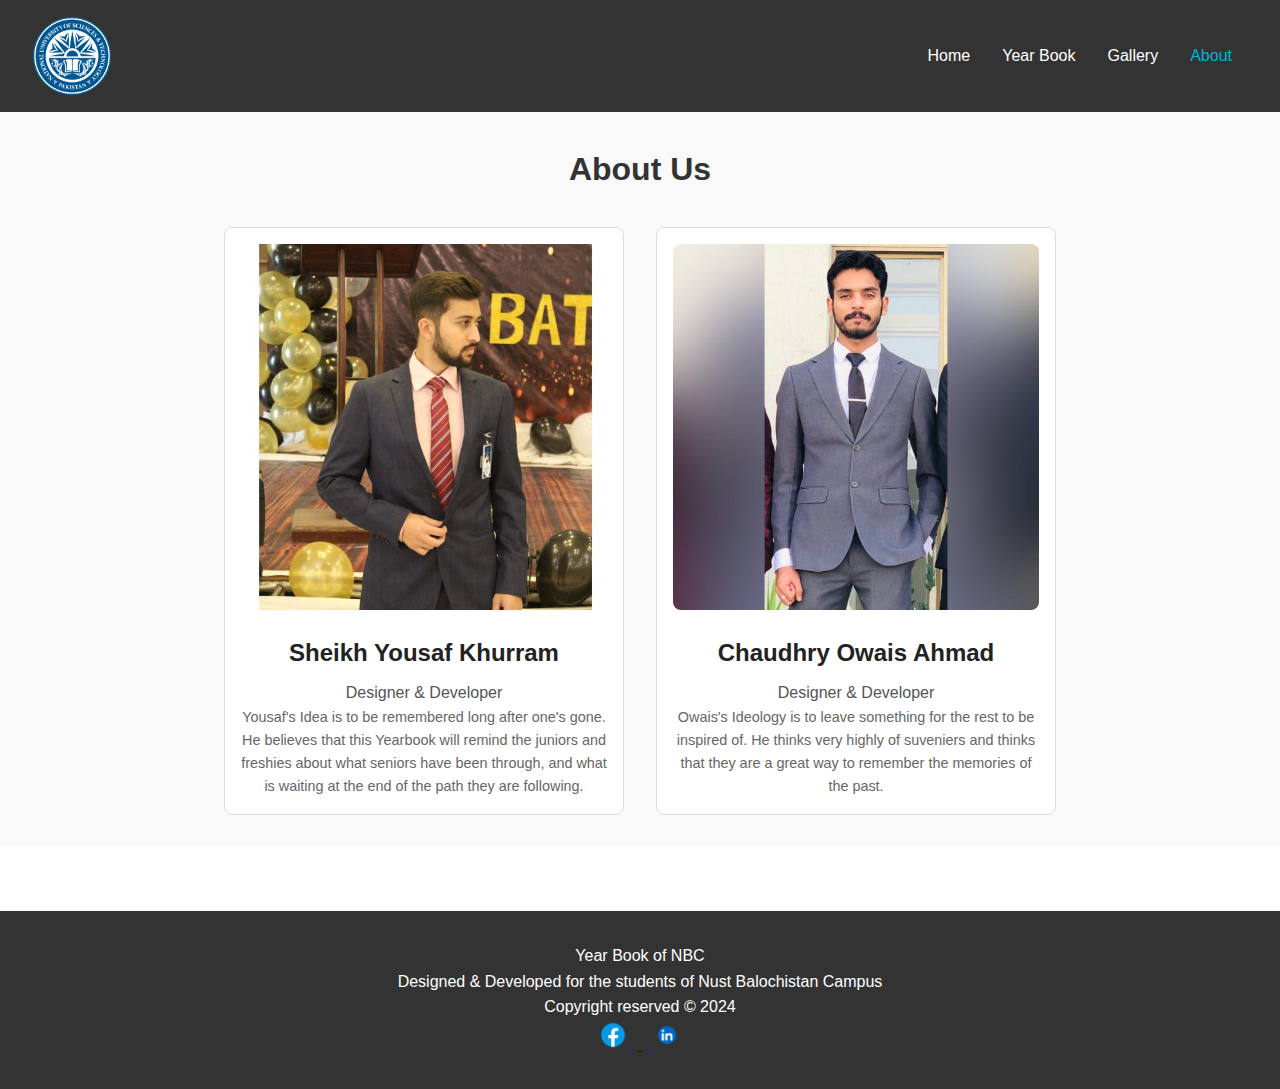
<file: yearbook/about.html>
<!DOCTYPE html>
<html lang="en">
<head>
    <meta charset="UTF-8">
    <meta name="viewport" content="width=device-width, initial-scale=1.0">
    <title>Digital Year Book of NBC</title>
    <link rel="stylesheet" href="styles.css">
</head>
<body style="margin: 0; font-family: Arial, sans-serif; line-height: 1.6;">

    <!-- Navbar -->
    <header>
        <div class="navbar">
            <img src="./logo.png" alt="NBC Logo" class="logo">
            <nav>
                <ul>
                    <li><a href="index.html">Home</a></li>
                    <li><a href="yearbook.html">Year Book</a></li>
                    <li><a href="gallery.html">Gallery</a></li>
                    <li><a href="#"  class="active">About</a></li>
                </ul>
            </nav>
        </div>
    </header>

    <!-- About Us Section -->
    <section id="about-us" style="padding: 2rem; background-color: #f9f9f9;">
        <h1 style="text-align: center; font-size: 2rem; color: #333;">About Us</h1>
        <div class="team" style="display: flex; justify-content: center; gap: 2rem; margin-top: 2rem;">
            <!-- Team Member 1 -->
            <div class="team-member" style="text-align: center; width: 400px; border: 1px solid #ddd; border-radius: 8px; background: #fff; padding: 1rem;">
                <img src="./team/team1.jpg" alt="Team Member 1" style="width: 100%; border-radius: 8px;">
                <h3 style="margin: 1rem 0 0.5rem; font-size: 1.5rem; color: #222;">Sheikh Yousaf Khurram</h3>
                <p style="font-size: 1rem; color: #555;">Designer & Developer</p>
                <p style="font-size: 0.9rem; color: #666;">Yousaf's Idea is to be remembered long after one's gone. He believes that this Yearbook will remind the juniors and freshies about what seniors have been through, and what is waiting at the end of the path they are following.</p>
            </div>
            <!-- Team Member 2 -->
            <div class="team-member" style="text-align: center; width: 400px; border: 1px solid #ddd; border-radius: 8px; background: #fff; padding: 1rem;">
                <img src="./team/team2.jpg" alt="Team Member 2" style="width: 100%; border-radius: 8px;">
                <h3 style="margin: 1rem 0 0.5rem; font-size: 1.5rem; color: #222;">Chaudhry Owais Ahmad</h3>
                <p style="font-size: 1rem; color: #555;">Designer & Developer</p>
                <p style="font-size: 0.9rem; color: #666;">Owais's Ideology is to leave something for the rest to be inspired of. He thinks very highly of suveniers and thinks that they are a great way to remember the memories of the past.</p>
            </div>
        </div>
    </section>

    <!-- Contact Us Section -->
    <section id="contact" style="padding: 2rem; background-color: #fff;">
        <script src="https://static.elfsight.com/platform/platform.js" async></script>
        <div class="elfsight-app-5911d0ee-556d-453a-896e-6b090f912059" data-elfsight-app-lazy></div>
    </section>

    <!-- Footer -->
    <footer>
        <div class="footer-container">
            <p>Year Book of NBC</p>
            <p>Designed & Developed for the students of Nust Balochistan Campus</p>
            <p>Copyright reserved © 2024</p>
            <div class="social-icons">
                <a href="https://www.facebook.com/NBCQtaofficial">
                    <img src="./logos/facebook-icon.png" alt="Facebook">
                </a>
                <a href="https://www.linkedin.com/in/nbc-quetta/">
                    <img src="./logos/linkedin-logo.webp" alt="LinkedIn">
                </a>
            </div>
        </div>
    </footer>

</body>
</html>
</file>
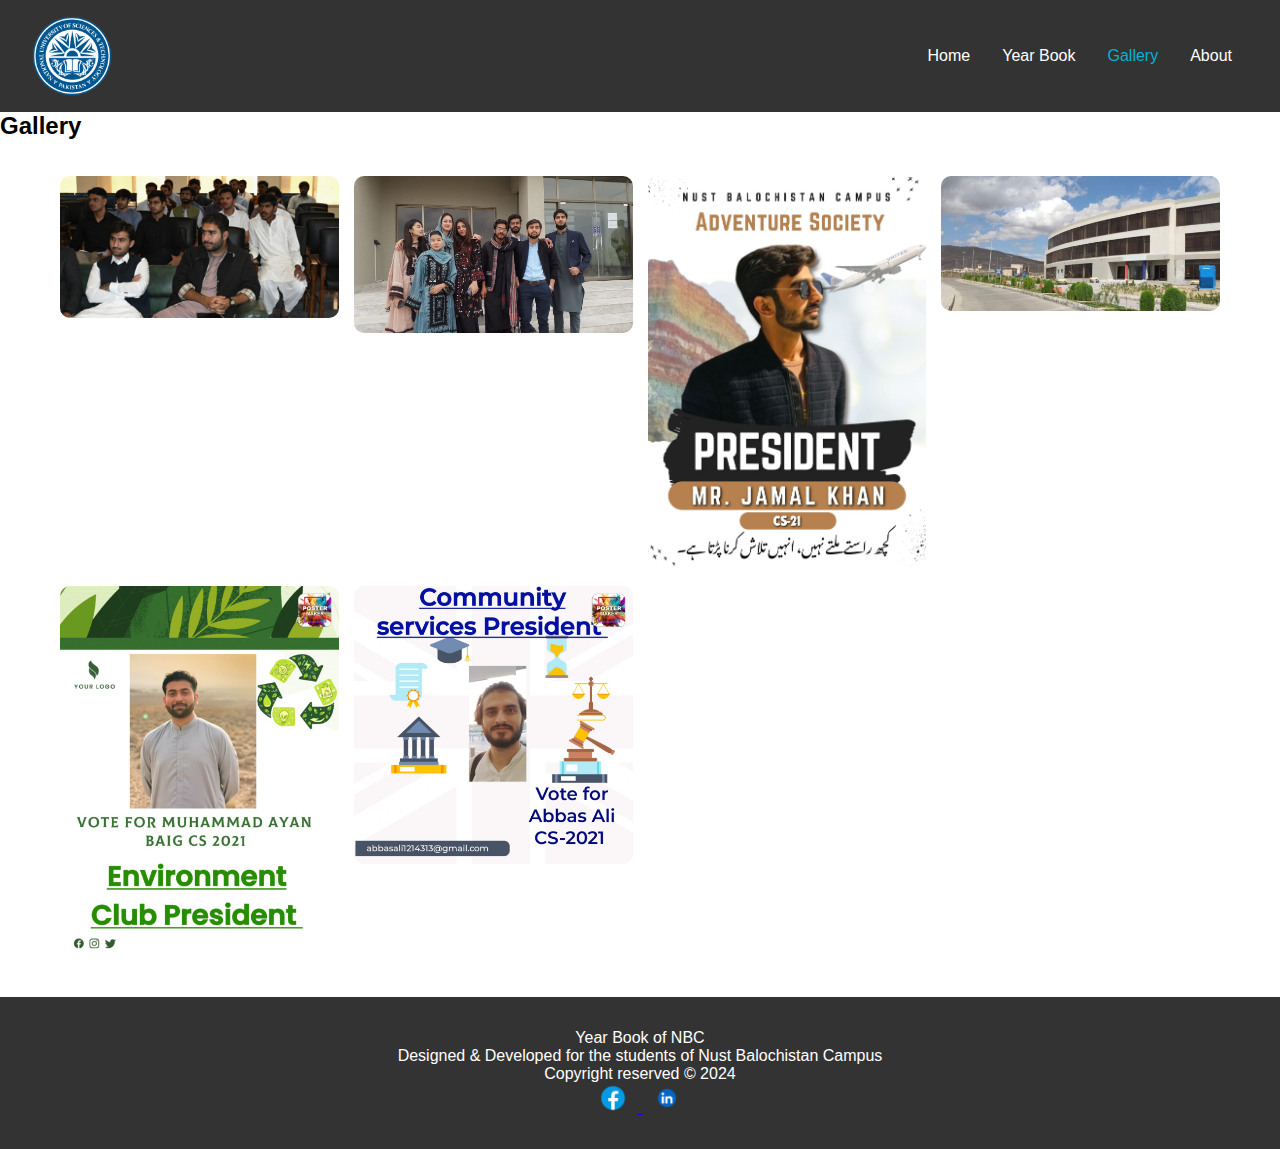
<file: yearbook/gallery.html>
<!DOCTYPE html>
<html lang="en">
<head>
    <meta charset="UTF-8">
    <meta name="viewport" content="width=device-width, initial-scale=1.0">
    <title>Gallery - Digital Year Book of NBC</title>
    <link rel="stylesheet" href="styles.css">
</head>
<body>
    <!-- Header Section -->
    <header>
        <div class="navbar">
            <img src="./logo.png" alt="NBC Logo" class="logo">
            <nav>
                <ul>
                    <li><a href="index.html">Home</a></li>
                    <li><a href="yearbook.html">Year Book</a></li>
                    <li><a href="#" class="active">Gallery</a></li>
                    <li><a href="about.html">About</a></li>
                </ul>
            </nav>
        </div>
    </header>

    <!-- Gallery Section -->
    <section id="dynamic-gallery">
        <h2>Gallery</h2>
        <div class="gallery-container">
            <!-- Images will be dynamically loaded here -->
        </div>
    </section>

    <!-- Footer -->
    <footer>
        <div class="footer-container">
            <p>Year Book of NBC</p>
            <p>Designed & Developed for the students of Nust Balochistan Campus</p>
            <p>Copyright reserved © 2024</p>
            <div class="social-icons">
                <a href="https://www.facebook.com/NBCQtaofficial">
                    <img src="./logos/facebook-icon.png" alt="Facebook">
                </a>
                <a href="https://www.linkedin.com/in/nbc-quetta/">
                    <img src="./logos/linkedin-logo.webp" alt="LinkedIn">
                </a>
            </div>
        </div>
    </footer>

    <script src="gallery.js"></script>
</body>
</html>
</file>
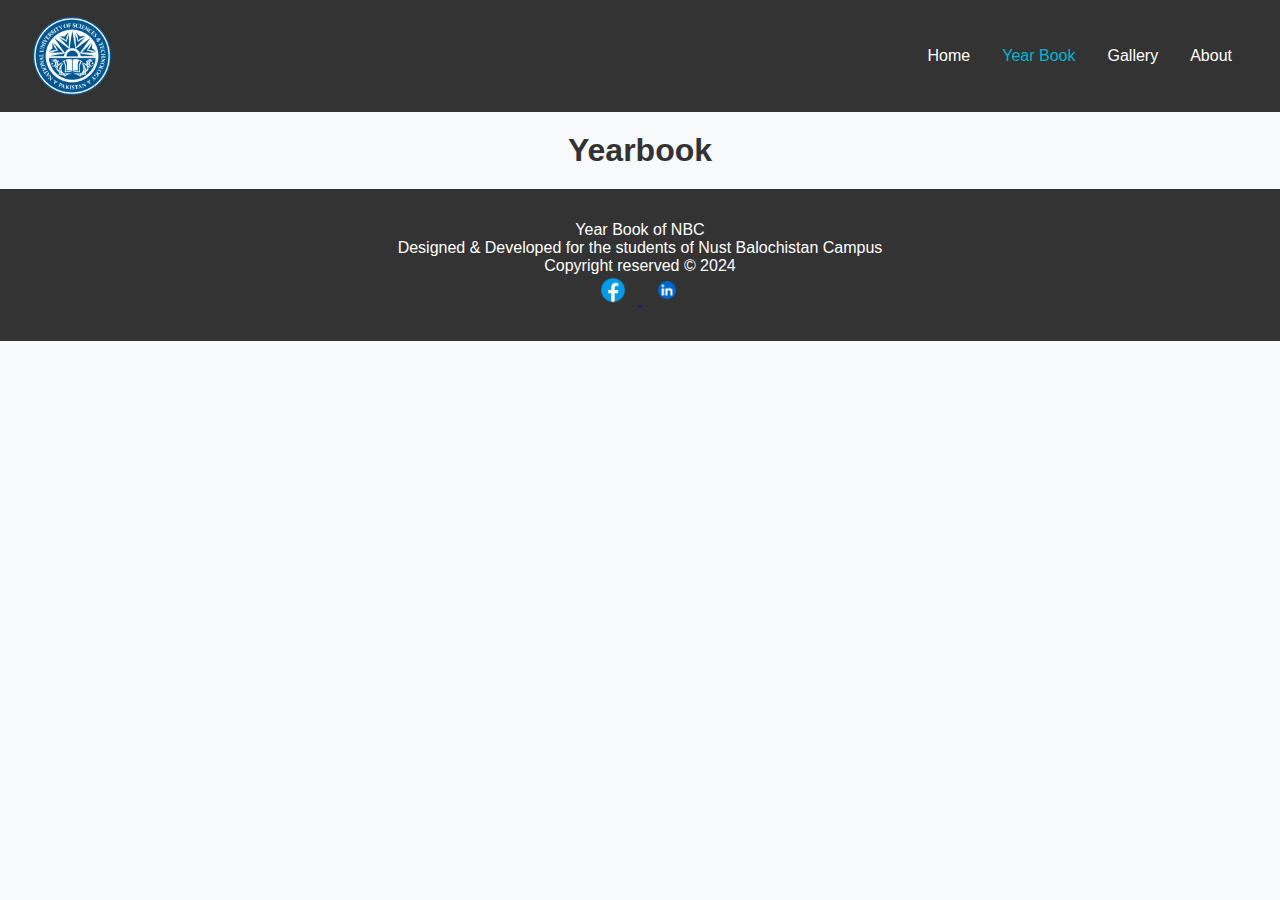
<file: yearbook/yearbook.html>
<!DOCTYPE html>
<html lang="en">
<head>
    <meta charset="UTF-8">
    <meta name="viewport" content="width=device-width, initial-scale=1.0">
    <title>Yearbook Data</title>
    <link rel="stylesheet" href="styles.css">

    <style>
        body {
            font-family: Arial, sans-serif;
            margin: 0;
            padding: 0;
            background-color: #f8f9fa;
        }
        h1 {
            text-align: center;
            margin: 20px 0;
            color: #333;
        }
        .batch-section {
            margin: 20px auto;
            width: 90%;
        }
        .student-grid {
            display: grid;
            grid-template-columns: repeat(auto-fill, minmax(300px, 1fr));
            gap: 20px;
            justify-items: center;
        }
        .student-card {
            text-align: center;
            background: #fff;
            border-radius: 10px;
            box-shadow: 0 4px 6px rgba(0, 0, 0, 0.1);
            overflow: hidden;
            padding: 15px;
            cursor: pointer;
        }
        .student-info {
            padding: 10px;
        }
        .student-info h3, .student-info p {
            margin: 5px 0;
        }

        /* Popup */
        .popup-overlay {
            display: none;
            position: fixed;
            top: 0;
            left: 0;
            width: 100%;
            height: 100%;
            background: rgba(0, 0, 0, 0.7);
            backdrop-filter: blur(8px);
            z-index: 1000;
            justify-content: center;
            align-items: center;
        }
        .popup-card {
            background: white;
            border-radius: 10px;
            padding: 20px;
            box-shadow: 0 8px 16px rgba(0, 0, 0, 0.2);
            animation: fadeIn 0.3s;
            position: relative;
            max-width: 400px;
            text-align: center;
        }
        .popup-details h3, .popup-details p {
            margin: 10px 0;
        }
        @keyframes fadeIn {
            from { opacity: 0; transform: translateY(-10px); }
            to { opacity: 1; transform: translateY(0); }
        }
        .close-btn {
            position: absolute;
            top: 10px;
            right: 10px;
            font-size: 20px;
            color: #333;
            cursor: pointer;
        }
    </style>
</head>
<body>
    <header>
        <div class="navbar">
            <img src="./logo.png" alt="NBC Logo" class="logo">
            <nav>
                <ul>
                    <li><a href="index.html">Home</a></li>
                    <li><a href="#" class="active">Year Book</a></li>
                    <li><a href="gallery.html">Gallery</a></li>
                    <li><a href="about.html">About</a></li>
                </ul>
            </nav>
        </div>
    </header>

    <h1>Yearbook</h1>

    <div id="data"></div>

    <!-- Popup -->
    <div class="popup-overlay" id="popup" onclick="outsideClick(event)">
        <div class="popup-card">
            <span class="close-btn" onclick="closePopup()">&times;</span>
            <div class="popup-details">
                <h3 id="popup-name"></h3>
                <p id="popup-batch"></p>
                <p id="popup-department"></p>
                <p><strong>Quote:</strong> <span id="popup-quote"></span></p>
            </div>
        </div>
    </div>
    
    <!-- Footer -->
    <footer>
        <div class="footer-container">
            <p>Year Book of NBC</p>
            <p>Designed & Developed for the students of Nust Balochistan Campus</p>
            <p>Copyright reserved © 2024</p>
            <div class="social-icons">
                <a href="https://www.facebook.com/NBCQtaofficial">
                    <img src="./logos/facebook-icon.png" alt="Facebook">
                </a>
                <a href="https://www.linkedin.com/in/nbc-quetta/">
                    <img src="./logos/linkedin-logo.webp" alt="LinkedIn">
                </a>
            </div>
        </div>
    </footer>

    <script>
        const sheetUrl = "https://docs.google.com/spreadsheets/d/e/2PACX-1vRzfa0j9HfmRhLP2g8zwcya-OqpLGzTiXzn3SgISwO-cJl7Z_CAhBAUDWcWKhE0AYOVszV35C_dIMP2/pub?output=tsv"; // Replace this with your TSV file URL

        fetch(sheetUrl)
            .then(response => response.text())
            .then(tsvData => {
                const rows = tsvData.split("\n").map(row => row.split("\t"));
                const headers = rows[0];
                const data = rows.slice(1);

                const batches = {
                    "2019": [],
                    "2020": [],
                    "2021": []
                };

                // Organize data into batches
                data.forEach(row => {
                    const batch = row[4]?.trim();
                    if (batches[batch]) {
                        batches[batch].push(row);
                    }
                });

                const container = document.getElementById("data");
                container.innerHTML = "";

                Object.keys(batches).forEach(batch => {
                    renderBatch(batch, batches[batch], container);
                });
            })
            .catch(error => {
                console.error("Error fetching or parsing TSV data:", error);
            });

        function renderBatch(batchName, batchData, container) {
            if (batchData.length === 0) return;

            let html = `<div class='batch-section'><h2>Batch ${batchName}</h2>`;
            html += `<div class='student-grid'>`;
            batchData.forEach(row => {
                const name = row[2]?.trim() || "Unknown";
                const cmsID = row[3]?.trim() || "Unknown";
                const department = row[5]?.trim() || "Unknown";
                const quote = row[7]?.trim() || "No quote provided";

                html += `
                    <div class='student-card' onclick="openPopup('${name}', '${batchName}', '${department}', '${quote}')">
                        <div class='student-info'>
                            <h3>${name}</h3>
                            <p>CMS ID: ${cmsID}</p>
                        </div>
                    </div>`;
            });
            html += `</div></div>`;
            container.innerHTML += html;
        }

        function openPopup(name, batch, department, quote) {
            document.getElementById("popup-name").textContent = name;
            document.getElementById("popup-batch").textContent = `Batch: ${batch}`;
            document.getElementById("popup-department").textContent = `Department: ${department}`;
            document.getElementById("popup-quote").textContent = quote;

            document.getElementById("popup").style.display = "flex";
        }

        function closePopup() {
            document.getElementById("popup").style.display = "none";
        }

        function outsideClick(event) {
            if (event.target.id === "popup") {
                closePopup();
            }
        }
    </script>
</body>
</html>
</file>
<file: yearbook/styles.css>
/* General Reset */
* {
    margin: 0;
    padding: 0;
    box-sizing: border-box;
}

body {
    font-family: Arial, sans-serif;
    margin: 0;
    padding: 0;
}
#imagePopup {
    display: none; /* Ensure the popup is hidden initially */
    position: fixed;
    top: 0;
    left: 0;
    width: 100%;
    height: 100%;
    justify-content: center;
    align-items: center;
    background-color: rgba(0, 0, 0, 0.8);
    z-index: 9999;
}
#popupImage {
    max-width: 90%;
    max-height: 90%;
}
/* Navbar */
.navbar {
    display: flex;
    justify-content: space-between;
    align-items: center;
    padding: 1rem 2rem;
    background-color: #333;
    color: white;
}

.navbar .logo {
    width: 80px;
}

.navbar ul {
    list-style: none;
    display: flex;
}

.navbar ul li {
    margin: 0 1rem;
}

.navbar ul li a {
    text-decoration: none;
    color: white;
    transition: color 0.3s ease;
}

.navbar ul li a:hover,
.navbar ul li a.active {
    color: #00b4d8;
}

/* Hero Section */
#hero {
    position: relative;
    overflow: hidden;
}

.slider {
    height: 60vh;
    width: 100%;
    position: relative;
}

.slides img {
    width: 100%;
    height: 60vh;
    object-fit: cover;
    animation: slideShow 15s infinite;
}

.hero-content {
    position: absolute;
    top: 50%;
    left: 50%;
    transform: translate(-50%, -50%);
    text-align: center;
    color: white;
}
.hero-content h1 {
    font-size: 2rem;
    margin-bottom: 1rem;
    text-shadow: 5px 5px 10px rgba(0, 0, 0, 2); 
}

.hero-content button {
    padding: 0.5rem 1.5rem;
    background-color: #00b4d8;
    border: none;
    color: white;
    font-size: 1rem;
    cursor: pointer;
}

.hero-content button:hover {
    background-color: #0077b6;
}

/* Gallery Section */
#gallery {
    text-align: center;
    padding: 2rem;
    background-color: #f4f4f4;
}

.gallery-container {
    display: grid;
    grid-template-columns: repeat(auto-fit, minmax(150px, 1fr));
    gap: 1rem;
    margin: 1rem auto;
    max-width: 1200px;
}

.gallery-item img {
    width: 100%;
    height: auto;
    transition: transform 0.3s ease;
}

.gallery-item img:hover {
    transform: scale(1.1);
}

.view-all-btn {
    display: inline-block;
    margin-top: 1rem;
    padding: 0.5rem 2rem;
    background-color: #00b4d8;
    color: white;
    text-decoration: none;
    border-radius: 5px;
}

.view-all-btn:hover {
    background-color: #0077b6;
}

/* Footer */
footer {
    background-color: #333;
    color: white;
    padding: 2rem;
    text-align: center;
}

footer .social-icons img {
    width: 30px;
    margin: 0 10px;
}

.gallery-image {
    width: 100%;
    max-width: 300px; /* Adjust as needed */
    cursor: pointer;
    transition: transform 0.3s ease;
}
.gallery-image:hover {
    transform: scale(1.1);
}

.popup {
    display: none; /* Initially hidden */
    position: fixed;
    top: 0;
    left: 0;
    width: 100%;
    height: 100%;
    background-color: rgba(0, 0, 0, 0.8);
    justify-content: center;
    align-items: center;
    z-index: 999;
}

.popup img {
    max-width: 90%;
    max-height: 90%;
    border: 2px solid white;
    border-radius: 10px;
}

.popup {
    position: absolute;
    top: 20px;
    right: 30px;
    font-size: 30px;
    color: white;
    cursor: pointer;
    z-index: 1000;
}
.close-btn {
    position: absolute;
    top: 10px;
    right: 20px;
    color: white;
    font-size: 24px;
    cursor: pointer;
}



/* Gallery Section */
.gallery-container {
    display: grid;
    grid-template-columns: repeat(auto-fit, minmax(250px, 1fr));
    gap: 15px;
    padding: 20px;
}

.gallery-item img {
    width: 100%;
    height: auto;
    border-radius: 10px;
    cursor: pointer;
    transition: transform 0.3s ease;
}

.gallery-item img:hover {
    transform: scale(1.1);
}

/* Popup Styles */
.popup {
    position: fixed;
    top: 0;
    left: 0;
    width: 100vw;
    height: 100vh;
    background: rgba(0, 0, 0, 0.8);
    display: flex;
    justify-content: center;
    align-items: center;
    z-index: 1000;
}

.popup img {
    max-width: 90%;
    max-height: 90%;
    border-radius: 10px;
}

.popup .close-btn {
    position: absolute;
    top: 20px;
    right: 20px;
    font-size: 2rem;
    color: #fff;
    cursor: pointer;
}
</file>
